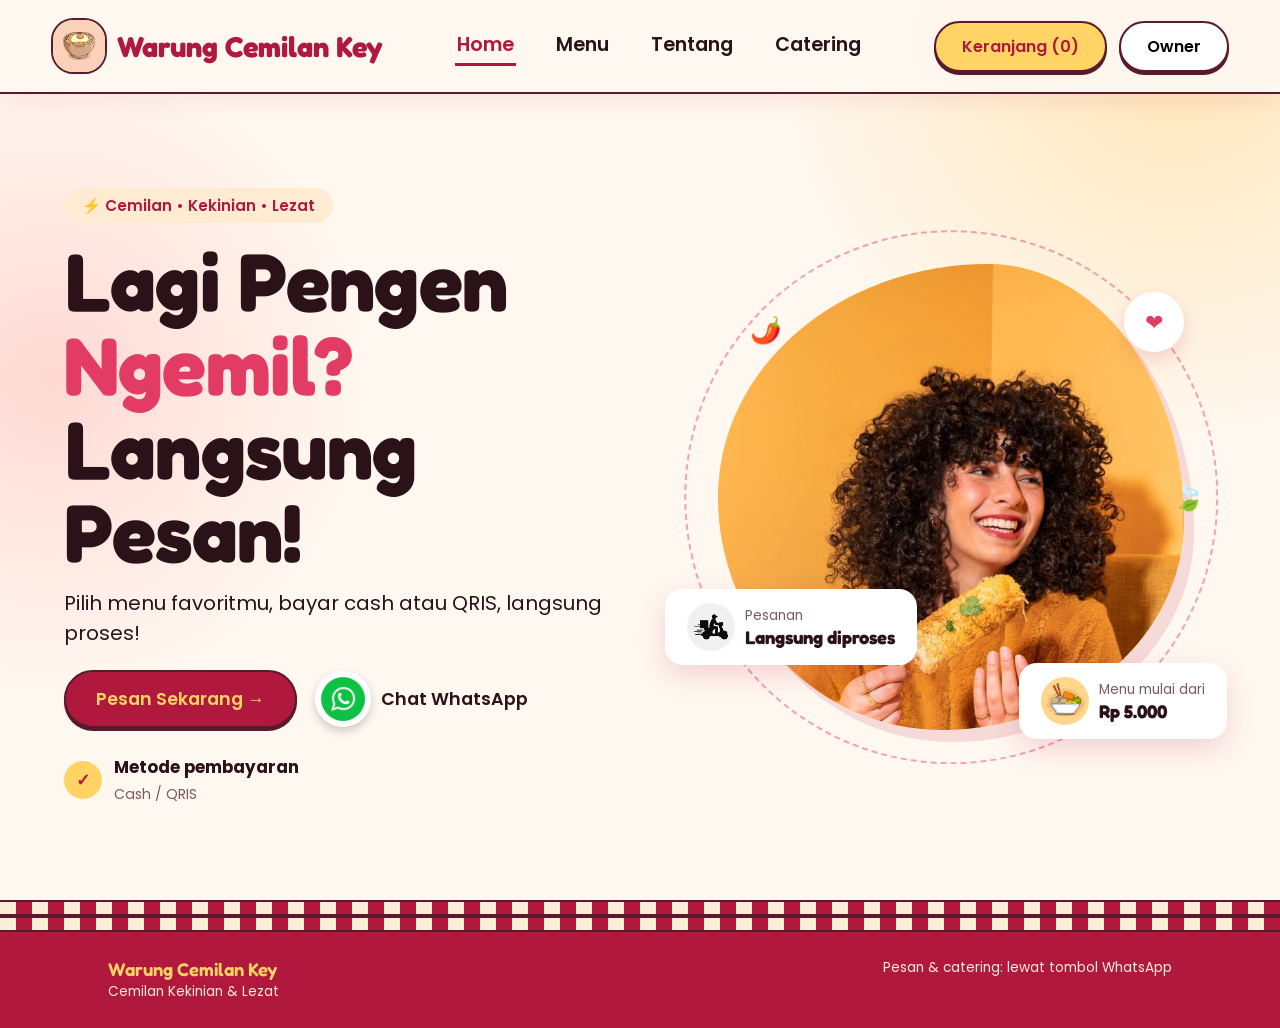
<file: index.html>
<!DOCTYPE html><html lang="id"><head><meta charset="utf-8">
<meta name="viewport" content="width=device-width,initial-scale=1">
<title>Warung Cemilan Key</title>
<link href="https://fonts.googleapis.com/css2?family=Fredoka:wght@500;700&family=Poppins:wght@400;600&display=swap" rel="stylesheet">
<link rel="stylesheet" href="styles.css"></head><body>
<header><div class="bar"><div class="logo"><i><img src="img/warungkey.jpg" alt="Logo Warung Cemilan Key" width="56" height="56"></i>Warung Cemilan Key</div>
<nav><a href="#home" onclick="show('toko')">Home</a><a href="#menu" onclick="show('toko')">Menu</a><a href="#keunggulan" onclick="show('toko')">Tentang</a><a href="#catering" onclick="show('toko')">Catering</a></nav>
<div class="act"><button class="btn y" onclick="dlg.showModal()">Keranjang (<span id="cnt">0</span>)</button><button class="btn" onclick="show('admin')">Owner</button></div></div></header><div id="toko">
<div class="wrap" id="home"><section class="hero">
<div><span class="tag">⚡ Cemilan • Kekinian • Lezat</span>
<h1>Lagi Pengen<em>Ngemil?</em>Langsung Pesan!</h1>
<p id="heroP">Pilih menu favoritmu, bayar cash atau QRIS, langsung proses!</p>
<div class="cta"><a class="btn p" href="#menu">Pesan Sekarang →</a><a class="wlink" id="waTop" href="https://wa.me/62881024851406" target="_blank" rel="noopener"><span class="play"><img src="img/whatsapp.png" alt=""></span>Chat WhatsApp</a></div>
<div class="proof"><span class="ok">✓</span><div><b>Metode pembayaran</b><br><small id="proofSm">Cash / QRIS</small></div></div></div>
<div class="visual"><div class="blob" id="blob">🍣</div>
<span class="deco d1">🌶️</span><span class="deco d2">🍃</span><span class="heart">❤</span>
<div class="chip c1"><span class="ic"><img src="img/chippesanan.jpg" alt=""></span><div><small>Pesanan</small><b>Langsung diproses</b></div></div>
<div class="chip c2"><span class="ic"><img src="img/chpmenu.jpg" alt=""></span><div><small>Menu mulai dari</small><b id="minHarga"></b></div></div>
</section></div>
<div class="strip"></div>
<div class="wrap sec" id="info"><div class="eyebrow">Info warung</div><h2 class="t">Pilihan & Layanan Kami</h2><div class="promo" id="promo"></div></div>

<div class="wrap sec" id="menu" style="padding-top:0"><div class="eyebrow">Jelajahi menu</div><h2 class="t">Enjoy Our Taste</h2>
<div class="catbar"><div class="cats" id="cats"></div></div><div class="grid" id="grid"></div></div>
<div class="wrap sec" id="keunggulan">
<div class="abt">
  <div class="abt-img">
    <div class="abt-bg"></div>
    <img src="img/tentang.jpg" alt="Aneka menu Warung Cemilan Key" onerror="this.style.display='none'">
  </div>
  <div class="abt-txt">
    <div class="eyebrow">Tentang Warung Key</div>
    <h2 class="abt-h">Tempat Ngemil dan <em>Nongkrong</em> Favoritmu</h2>
    <p>Warung Cemilan Key menyediakan aneka makanan dan minuman untuk teman ngemil dan nongkrong santai. Ada steak ayam, sushi, seblak, dan mie goreng untuk yang lapar, serta kentang goreng dan salad buah untuk cemilan.</p>
    <p>Mampir langsung ke warung kami di Jakarta atau pesan lewat website ini. Butuh pesanan dalam jumlah banyak untuk acara? Kami juga melayani catering.</p>
    <ul class="abt-list">
      <li>Menu mulai dari Rp 5.000</li>
      <li>Antar khusus Jakarta, ongkir flat Rp 3.000</li>
      <li>Buka setiap hari pukul 07.00 - 17.00</li>
      <li>Terima pesanan catering</li>
    </ul>
    <div class="abt-cta">
      <a class="btn p" href="#menu">Pesan Sekarang</a>
      <a class="btn" href="#catering">Pesan Catering</a>
      </div>      <!-- 45: penutup abt-cta -->
    </div>        <!-- 46: penutup abt-txt -->
  </div>          <!-- 47: penutup abt -->
</div>            <!-- 48: TAMBAH INI, penutup keunggulan -->
<div class="wrap sec" id="catering"><div class="banner"><div><h2>Terima pesanan & catering</h2><p>Mau pesan dalam jumlah banyak? Langsung chat kami.</p></div>
<a class="btn y" id="waBan" href="https://wa.me/62881024851406" target="_blank" rel="noopener">Chat via WhatsApp</a></div></div>
</div>

<div id="admin" hidden><div class="wrap sec"><h2 class="t" style="text-align:left">Dashboard Owner</h2>
<button class="btn" onclick="show('toko')">← Kembali ke toko</button>
<div class="stats" id="st"></div>
<div class="panel"><h2>Pesanan masuk</h2><div id="list"></div></div>
<div class="two"><div class="panel"><h2>Tren penjualan (7 hari)</h2><div class="bars" id="trend"></div><div style="height:26px"></div></div>
<div class="panel"><h2>Menu terlaris</h2><div id="terlaris"></div></div></div>
<button class="btn y" onclick="seed()">Isi data contoh</button> <button class="btn" onclick="hapus()">Hapus semua</button>
<p class="note">Data tersimpan di browser (localStorage), jadi dashboard hanya melihat pesanan dari browser yang sama.</p></div></div>

<div class="strip"></div>
<footer><div class="wrap foot"><div><b>Warung Cemilan Key</b><br>Cemilan Kekinian & Lezat</div><div>Pesan & catering: lewat tombol WhatsApp</div></div></footer>

<dialog id="dlg"><h2 style="margin-top:0;font-family:Fredoka">Pesananmu</h2><div id="items"></div>
<div class="tot"><span>Subtotal</span><span id="subTot">Rp 0</span></div>
<div class="tot" id="ongkirRow" hidden><span>Ongkir (khusus Jakarta)</span><span id="ongkirTxt">Rp 0</span></div>
<div class="tot"><span>Total</span><span id="tot">Rp 0</span></div>
<form onsubmit="bayar(event)"><label>Nama</label><input id="nama" required maxlength="50">
<label>Cara terima pesanan</label><select id="layanan" onchange="upd()"><option value="Ambil">Ambil di warung (gratis)</option><option value="Antar">Antar - Jakarta (+Rp 3.000)</option><option disabled>Antar ke luar Jakarta (belum tersedia)</option></select>
<p class="note">Layanan antar hanya untuk wilayah Jakarta, ongkir flat Rp 3.000.</p>
<div id="antarBox" hidden>
<label>No. WhatsApp / HP</label><input id="hp" type="tel" inputmode="tel" maxlength="20" placeholder="Contoh: 0812xxxxxxx">
<label>Alamat lengkap (Jakarta)</label><textarea id="alamat" rows="3" maxlength="200" placeholder="Jalan, RT/RW, desa/kelurahan, kecamatan, patokan" style="width:100%;font:inherit;padding:9px 12px;border:2px solid #000;border-radius:12px;resize:vertical"></textarea>
<label>Catatan (opsional)</label><input id="catatan" maxlength="150" placeholder="Contoh: pedas sedikit, pagar hijau">
</div>
<label>Metode bayar</label><select id="metode" onchange="hitung()"><option value="QRIS">QRIS</option><option value="Cash">Cash</option></select>
<div id="qrisForm" hidden style="text-align:center;margin-top:10px"><img id="qrisPrev" alt="QRIS Warung Cemilan Key" style="display:block;margin:0 auto 6px;width:100%;max-width:260px;border:2.5px solid #000;border-radius:14px"><p class="note">Scan QRIS ini, bayar tepat <b id="qrisPrevTotal"></b>, lalu klik "Bayar sekarang".</p></div>
<div id="tunai" hidden><label>Uang yang diberikan (Rp)</label><input id="uang" type="number" min="0" oninput="hitung()"><p class="note" id="kembali"></p></div>
<p class="note" id="infoBayar"></p>
<button class="btn p" style="margin-top:12px;width:100%">Bayar sekarang</button></form>
<button class="btn" style="margin-top:8px;width:100%" onclick="dlg.close()">Tutup</button></dialog>
<dialog id="ok"><h2 style="margin-top:0;font-family:Fredoka">Pesanan berhasil</h2><p id="okmsg"></p>
<div id="qrisBox" hidden style="text-align:center"><img id="qrisImg" alt="QRIS Warung Cemilan Key" style="display:block;margin:0 auto 8px;width:100%;max-width:340px;border:2.5px solid #000;border-radius:14px"><p class="note">Scan QRIS, bayar tepat <b id="qrisTotal"></b>, lalu kirim bukti bayar lewat WhatsApp.</p></div>
<a id="wa" class="btn p" style="display:block" target="_blank" rel="noopener">Kirim pesanan ke WhatsApp</a>
<button class="btn" style="margin-top:8px;width:100%" onclick="ok.close()">Selesai</button></dialog>
<script src="script.js"></script></body></html>
<div id="loader"><div class="lg"><span>🍢</span><span>🍣</span><span>🍟</span></div><b>Warung Cemilan Key</b><div class="lbar"><i></i></div></div>
<script>
(function(){var L=document.getElementById("loader"),t=Date.now();function d(){setTimeout(function(){L.classList.add("off")},Math.max(0,1200-(Date.now()-t)))}
if(document.readyState==="complete")d();else window.addEventListener("load",d);setTimeout(d,5000)})();
</script>
</file>
<file: styles.css>
:root{--krem:#FCEDD8;--kuning:#FFD464;--merah:#FF5E5E;--pink:#E23C64;--marun:#B0183D;--ink:#2a1218}
*{box-sizing:border-box}html{scroll-behavior:smooth}
body{margin:0;font-family:Poppins,sans-serif;background:#FFF8F0;color:var(--ink)}
h1,h2,h3,.logo{font-family:Fredoka,sans-serif}
[hidden]{display:none!important}
.wrap{max-width:1100px;margin:0 auto;padding:0 18px}
header{position:sticky;top:0;z-index:5;background:#FFF8F0ee;backdrop-filter:blur(6px);border-bottom:2px solid #000}
.bar{display:flex;align-items:center;justify-content:space-between;gap:12px;padding:10px 18px}
.logo{display:flex;align-items:center;gap:10px;font-weight:700;font-size:1.3rem;color:var(--marun)}
.logo i{font-style:normal;background:var(--kuning);border:2px solid #000;border-radius:10px;padding:2px 7px}
nav{display:flex;gap:22px;align-items:center}nav a{color:var(--ink);text-decoration:none;font-weight:600;font-size:.9rem}
.act{display:flex;gap:8px}
.btn{font:600 .9rem Poppins;border:2.5px solid #000;border-radius:999px;padding:9px 20px;cursor:pointer;box-shadow:0 3px 0 #000;text-decoration:none;display:inline-block;text-align:center;color:#000;background:#fff}
.btn:active{transform:translateY(2px);box-shadow:0 1px 0 #000}
.btn.p{background:var(--marun);color:var(--kuning)}.btn.y{background:var(--kuning);color:var(--marun)}
.sec{padding:44px 0}
.hero{display:grid;grid-template-columns:1.1fr 1fr;gap:30px;align-items:center;padding:40px 0}
.tag{display:inline-block;background:var(--krem);border:2px solid #000;border-radius:999px;padding:3px 14px;font-size:.78rem;font-weight:600;color:var(--marun)}
.hero h1{font-size:clamp(2.2rem,6vw,3.6rem);line-height:1.05;margin:14px 0}
.hero h1 em{font-style:normal;color:var(--pink);display:block}
.hero p{max-width:420px;margin:0 0 22px}
.cta{display:flex;gap:12px;flex-wrap:wrap}
.visual{position:relative;display:flex;justify-content:center}
.blob{width:min(340px,80vw);aspect-ratio:1;border-radius:50%;background:var(--kuning);border:3px solid #000;box-shadow:8px 8px 0 var(--marun);display:grid;place-items:center;font-size:9rem;overflow:hidden}
.blob img{width:100%;height:100%;object-fit:cover}
.chip{position:absolute;background:#fff;border:2px solid #000;border-radius:14px;padding:8px 14px;font-size:.8rem;font-weight:600;box-shadow:3px 3px 0 #000}
.chip b{display:block;color:var(--pink);font-family:Fredoka}
.c1{left:0;bottom:12%}.c2{right:0}
.strip{height:16px;background:repeating-conic-gradient(var(--marun) 0 25%,var(--krem) 0 50%) 0 0/32px 32px;border-block:2px solid #000}
.eyebrow{color:var(--pink);font-weight:600;font-size:.75rem;letter-spacing:.12em;text-transform:uppercase;text-align:center}
h2.t{font-size:1.9rem;text-align:center;margin:4px 0 26px}
.feat{display:grid;grid-template-columns:repeat(3,1fr);gap:16px}
.f{background:var(--krem);border:2px dashed var(--pink);border-radius:18px;padding:20px;text-align:center}
.f span{font-size:2.6rem}.f h3{margin:6px 0}.f p{margin:0;font-size:.85rem}
.menu{display:grid;grid-template-columns:170px 1fr;gap:22px}
.cats{display:flex;flex-direction:column;gap:8px}
.cat{font:600 .9rem Poppins;text-align:left;border:2px solid #000;background:#fff;border-radius:999px;padding:9px 16px;cursor:pointer}
.cat.on{background:var(--marun);color:var(--kuning)}
.grid{display:grid;grid-template-columns:repeat(auto-fill,minmax(190px,1fr));gap:18px}
.card{border:2px solid #000;border-radius:18px;overflow:hidden;background:#fff;box-shadow:4px 4px 0 #000;position:relative}
.pic{background:var(--krem);font-size:4.2rem;text-align:center;padding:24px 0;position:relative}
.pic img{display:block;width:100%;height:160px;object-fit:cover;margin:-24px 0}
.pic:has(img){padding:24px 0}
.badge{position:absolute;left:10px;top:10px;font:600 .7rem Poppins;background:var(--kuning);border:1.5px solid #000;border-radius:999px;padding:1px 10px;color:var(--marun);z-index:1}
.card h3{margin:10px 14px 0;font-size:1.05rem}.hrg{margin:2px 14px 10px;color:var(--pink);font-weight:600}
.card .btn{width:calc(100% - 28px);margin:0 14px 14px;padding:7px}
.banner{background:var(--marun);color:var(--krem);border:3px solid #000;border-radius:24px;padding:30px;display:flex;justify-content:space-between;align-items:center;gap:18px;flex-wrap:wrap;box-shadow:6px 6px 0 #000}
.banner h2{margin:0 0 6px;color:var(--kuning);font-size:1.7rem}.banner p{margin:0}
footer{border-top:2px solid #000;background:var(--krem);padding:22px 0;font-size:.85rem}
.foot{display:flex;justify-content:space-between;gap:12px;flex-wrap:wrap}
dialog{border:3px solid #000;border-radius:18px;max-width:440px;width:92%;padding:18px;background:var(--krem)}
dialog::backdrop{background:#0006}
.row{display:flex;justify-content:space-between;align-items:center;padding:8px 0;border-bottom:1px dashed #0004}
.qty{display:flex;gap:10px;align-items:center}
.qty button{border:2px solid #000;background:var(--kuning);border-radius:50%;width:28px;height:28px;font-weight:700;cursor:pointer}
label{display:block;font-size:.85rem;font-weight:600;margin:10px 0 4px}
input,select{width:100%;padding:9px;border:2px solid #000;border-radius:10px;font:inherit;background:#fff}
.tot{display:flex;justify-content:space-between;font-weight:700;margin:12px 0;font-size:1.1rem}
.note{font-size:.78rem;color:#555;margin:8px 0 0}
.stats{display:grid;grid-template-columns:repeat(auto-fit,minmax(150px,1fr));gap:12px;margin:16px 0}
.stat{background:var(--krem);border:2px solid #000;border-radius:12px;padding:12px}
.stat small{display:block}.stat b{font:600 1.3rem Fredoka}
.panel{border:2px solid #000;border-radius:14px;padding:14px;margin-bottom:16px;background:#fff}
.panel h2{margin:0 0 10px;font-size:1.15rem;color:var(--marun)}
.bars{display:flex;align-items:flex-end;gap:10px;height:150px}
.bar2{flex:1;background:var(--pink);border:2px solid #000;border-radius:6px 6px 0 0;position:relative;min-height:2px}
.bar2 span{position:absolute;bottom:-22px;left:50%;transform:translateX(-50%);font-size:.7rem}
.two{display:grid;grid-template-columns:1fr 1fr;gap:16px}
.st{background:var(--kuning);border:1.5px solid #000;border-radius:999px;padding:1px 10px;font-size:.75rem;font-weight:600}
@media(max-width:760px){nav{display:none}.hero,.menu,.two,.feat{grid-template-columns:1fr}
.cats{flex-direction:row;overflow-x:auto;padding-bottom:6px}.cat{white-space:nowrap}.blob{font-size:6rem}}
/* ===== Hero gaya referensi ===== */
.hero{padding:34px 0 50px}
.tag{background:#FFEBD2;border:0;color:var(--marun)}
.hero h1{font-size:clamp(2.4rem,6.5vw,4rem);line-height:1.08;margin:16px 0 14px}
.hero h1 em{display:block}
.cta{align-items:center;gap:18px}
.wlink{display:flex;align-items:center;gap:10px;font-weight:600;cursor:pointer;color:var(--ink)}
.play{width:42px;height:42px;border-radius:50%;border:2px solid #000;display:grid;place-items:center;background:#fff;font-size:1.1rem}
.proof{display:flex;align-items:center;gap:12px;margin-top:26px;font-size:.9rem}
.proof small{color:#7a5a5a}
.ok{width:38px;height:38px;border-radius:50%;background:var(--kuning);display:grid;place-items:center;color:var(--marun);font-weight:700}
.blob{width:min(380px,82vw);border:0;box-shadow:none;background:linear-gradient(145deg,#FFE0BC,var(--kuning));border-radius:58% 42% 52% 48%/50% 55% 45% 50%;font-size:10rem}
.blob img{object-fit:cover}
.chip{border:0;border-radius:18px;box-shadow:0 10px 28px #b0183d2b;display:flex;align-items:center;gap:10px;padding:10px 16px}
.chip small{display:block;font-weight:400;color:#7a5a5a;font-size:.72rem}
.chip b{display:block;color:var(--ink);font-size:.95rem}
.chip .ic{width:38px;height:38px;border-radius:50%;background:var(--merah);display:grid;place-items:center;font-size:1.1rem}
.c1{left:-4%;bottom:14%}.c2{right:-2%;bottom:-2%}
.heart{position:absolute;right:6%;top:6%;background:#fff;border-radius:50%;width:46px;height:46px;display:grid;place-items:center;color:var(--pink);box-shadow:0 8px 20px #b0183d2b}
.deco{position:absolute;font-size:1.6rem}.d1{left:12%;top:10%}.d2{right:2%;top:46%}
@media(max-width:760px){.c1{left:0}.c2{right:0}}
/* ===== perbaikan ===== */
html,body{display:block}
body{overflow-x:clip}
#toko,#admin{display:block;width:100%}
.c1,.c2{top:auto;height:auto}
.c1{left:-4%;bottom:14%}.c2{right:-2%;bottom:-2%}
.play{width:44px;height:44px;border:0;border-radius:50%;overflow:hidden;padding:0;background:none;box-shadow:0 4px 10px #0003;font-size:0;color:transparent}
.play img{width:100%;height:100%;object-fit:cover;transform:scale(1.4);display:block}
.wlink{text-decoration:none;cursor:pointer;position:relative;z-index:2}
.deco,.heart,.chip{pointer-events:none}

/* ===== poles tampilan ===== */
@keyframes up{from{opacity:0;transform:translateY(16px)}}
@keyframes float{50%{transform:translateY(-10px)}}
@keyframes pop{from{opacity:0;transform:scale(.95)}}
body{background:radial-gradient(circle at 92% 4%,#FFE6B8 0,transparent 28%),radial-gradient(circle at 4% 42%,#FFD9D4 0,transparent 24%),#FFF8F0;background-attachment:fixed}
header{box-shadow:0 8px 22px #b0183d14}
.btn{transition:transform .15s,box-shadow .15s}
.btn:hover{transform:translateY(-2px);box-shadow:0 5px 0 #000}
.btn:active{transform:translateY(2px);box-shadow:0 1px 0 #000}
.hero>*{animation:up .7s both}.hero>.visual{animation-delay:.15s}
.hero h1{letter-spacing:-.01em}
.visual{isolation:isolate}
.visual::before{content:"";position:absolute;z-index:-1;left:50%;top:50%;width:min(450px,92vw);aspect-ratio:1;border:2px dashed var(--pink);border-radius:50%;opacity:.45;transform:translate(-50%,-50%)}
.blob{animation:float 6s ease-in-out infinite;box-shadow:10px 12px 0 #b0183d22}
.chip{animation:float 5s ease-in-out infinite}.c2{animation-delay:-2.2s}
.heart{animation:float 4s ease-in-out infinite}
#menu h2.t::after,#keunggulan h2.t::after{content:"";display:block;width:70px;height:7px;margin:10px auto 0;border-radius:9px;background:var(--kuning);border:2px solid #000}
.cat{transition:background .15s,transform .15s}.cat:hover{background:var(--kuning);transform:translateX(4px)}.cat.on:hover{background:var(--marun)}
.card{animation:up .45s both;transition:transform .2s,box-shadow .2s}
.card:hover{transform:translateY(-6px);box-shadow:6px 10px 0 #000}
.pic{overflow:hidden}.pic img{transition:transform .4s}.card:hover .pic img{transform:scale(1.07)}
.hrg{font:600 1.15rem Fredoka}
#keunggulan p{background:#fff;border:2px dashed var(--pink);border-radius:18px;padding:18px 22px}
.banner{position:relative;overflow:hidden}
.banner::after{content:"";position:absolute;right:-50px;top:-50px;width:230px;height:230px;border-radius:30px;transform:rotate(45deg);background:repeating-conic-gradient(#ffffff18 0 25%,transparent 0 50%) 0 0/36px 36px;pointer-events:none}
.banner>*{position:relative;z-index:1}
footer{background:var(--marun);color:var(--krem);border-top:0;padding:26px 0}
footer b{color:var(--kuning);font:600 1.15rem Fredoka}
dialog[open]{animation:pop .2s;box-shadow:8px 8px 0 #000}
@media(max-width:760px){.logo{font-size:1.05rem}.logo i{padding:1px 5px}.bar{padding:8px 12px;gap:8px}.act .btn{padding:7px 12px;font-size:.8rem}.hero{padding-top:20px}}
@media(prefers-reduced-motion:reduce){*{animation:none!important;transition:none!important}}
#menu{padding-top:36px!important}

/* ===== strip kategori & kartu info (gaya referensi) ===== */
.catbar{background:#fff;border:2px solid #000;border-radius:20px;box-shadow:4px 4px 0 #000;padding:16px 12px 0;margin-bottom:24px;overflow-x:auto}
.cats{display:flex;flex-direction:row;justify-content:flex-start;gap:26px;width:max-content;margin:0 auto;padding-bottom:0}
.cat{background:none;border:0;border-bottom:4px solid transparent;border-radius:0;padding:2px 10px 10px;display:flex;flex-direction:column;align-items:center;gap:8px;font:600 .78rem Poppins;text-transform:uppercase;color:var(--ink);white-space:nowrap}
.cat:hover,.cat.on:hover{background:none;transform:translateY(-3px)}
.cat.on{background:none;color:var(--marun);border-bottom-color:var(--marun)}
.ci{width:64px;height:64px;border-radius:50%;background:var(--krem);border:2px solid #000;overflow:hidden;display:grid;place-items:center;font-size:2rem}
.ci img{width:100%;height:100%;object-fit:cover}
.promo{display:grid;grid-template-columns:repeat(6,1fr);gap:18px}
.pc{grid-column:span 2;display:flex;align-items:center;justify-content:space-between;gap:14px;background:#fff;border:2px solid #000;border-radius:22px;padding:20px 22px;box-shadow:4px 4px 0 #000;min-height:150px;transition:transform .2s}
.pc:hover{transform:translateY(-4px)}
.pc.w3{grid-column:span 3}
.pc.red{background:var(--pink);color:#fff}
.pc h3{margin:0 0 6px;font-size:1.1rem;text-transform:uppercase}
.pc small{display:block;font-size:.85rem;margin-bottom:6px}
.pp{font:700 1.3rem Fredoka;color:var(--pink);margin-bottom:6px}.pc.red .pp{color:var(--kuning)}
.pc .btn{padding:6px 16px;font-size:.8rem;margin-top:4px}
.pcirc{flex:none;width:100px;height:100px;border-radius:50%;background:var(--kuning);border:2px solid #000;overflow:hidden;display:grid;place-items:center;font-size:3rem}
.pcirc img{width:100%;height:100%;object-fit:cover}
@media(max-width:760px){.pc,.pc.w3{grid-column:1/-1}.pcirc{width:84px;height:84px;font-size:2.4rem}.cats{gap:14px}}
.ci img{transform:scale(1.4)}
.ci img[alt="Steak"],.ci img[alt="Cemilan"],.ci img[alt="Nasi"]{transform:none}
/* ===== layar loading ===== */
#loader{position:fixed;inset:0;z-index:99;background:var(--kuning);display:flex;flex-direction:column;align-items:center;justify-content:center;gap:16px;transition:opacity .5s,visibility .5s;animation:hideLoader 0s 7s forwards}
#loader.off{opacity:0;visibility:hidden}
#loader b{font:700 1.6rem Fredoka,sans-serif;color:var(--marun)}
.lg span{display:inline-block;font-size:3rem;margin:0 6px;animation:bounce .8s ease-in-out infinite}
.lg span:nth-child(2){animation-delay:.15s}.lg span:nth-child(3){animation-delay:.3s}
.lbar{width:200px;height:14px;border:3px solid #000;border-radius:99px;background:#fff;overflow:hidden}
.lbar i{display:block;height:100%;background:var(--marun);border-radius:99px;animation:muat 1.3s ease-in-out infinite}
@keyframes bounce{50%{transform:translateY(-20px)}}
@keyframes muat{0%{width:0;margin-left:0}50%{width:70%;margin-left:15%}100%{width:0;margin-left:100%}}
@keyframes hideLoader{to{opacity:0;visibility:hidden}}

/* ===== halaman terpisah: Home, Menu, Tentang ===== */
[data-page]{animation:up .5s both}
nav a{padding:4px 2px;border-bottom:3px solid transparent;transition:color .15s,border-color .15s}
nav a.on{color:var(--marun);border-bottom-color:var(--marun)}
#home .hero{min-height:calc(100svh - 72px);padding:20px 0}
#home .hero h1{font-size:clamp(2.6rem,6vw,4.4rem)}
#home .hero p{font-size:1.1rem;max-width:480px}
#home .blob{width:min(470px,84vw)}
#home .visual::before{width:min(540px,94vw)}
@media(max-width:760px){nav{display:flex;order:3;width:100%;justify-content:center;gap:18px}.bar{flex-wrap:wrap}#home .hero{min-height:auto}}

/* ===== halaman Catering ===== */
.cintro{max-width:680px;margin:0 auto 22px;text-align:center;line-height:1.7}
.cgal{display:grid;grid-template-columns:repeat(4,1fr);gap:14px}
.ctile{position:relative;aspect-ratio:1;border:2px solid #000;border-radius:20px;overflow:hidden;box-shadow:4px 4px 0 #000;background:var(--krem);display:grid;place-items:center}
.ctile em{font-style:normal;font-size:3.6rem}
.ctile img{position:absolute;inset:0;width:100%;height:100%;object-fit:cover}
.ctile span{position:absolute;left:0;right:0;bottom:0;padding:22px 12px 8px;background:linear-gradient(transparent,#000b);color:#fff;font:600 .85rem Poppins}
.cform{background:#fff;border:2px solid #000;border-radius:22px;box-shadow:4px 4px 0 #000;padding:22px;max-width:640px;margin:28px auto 0}
.cform h3{margin:0 0 4px;font-size:1.3rem;color:var(--marun)}
.cgrid{display:grid;grid-template-columns:1fr 1fr;gap:0 14px}.cgrid .full{grid-column:1/-1}
.ta{width:100%;font:inherit;padding:9px 12px;border:2px solid #000;border-radius:12px;resize:vertical}
.opts{display:grid;grid-template-columns:1fr 1fr;gap:12px;margin:6px 0 4px}
.opt{display:block;margin:0;cursor:pointer;border:2px solid #000;border-radius:16px;padding:12px;text-align:center;background:var(--krem);font-weight:600;font-size:.9rem;transition:transform .15s}
.opt:hover{transform:translateY(-2px)}.opt.on{background:var(--kuning);box-shadow:0 3px 0 #000}
.opt input{display:none}.opt small{font-weight:400}
@media(max-width:760px){.cgal{grid-template-columns:1fr 1fr}.cgrid{grid-template-columns:1fr}}

/* ===== Home diperbesar ===== */
#home{max-width:1360px;padding:0 clamp(18px,5vw,64px)}
#home .hero{min-height:calc(100svh - 72px);gap:40px}
#home .hero h1{font-size:clamp(3rem,6.4vw,5.8rem);line-height:1.02}
#home .tag{font-size:.95rem;padding:6px 18px}
#home .hero p{font-size:1.25rem;max-width:560px}
#home .btn{font-size:1.1rem;padding:14px 30px}
#home .play{width:56px;height:56px}
#home .wlink{font-size:1.1rem}
#home .proof{font-size:1.05rem}
#home .blob{width:min(620px,88%);font-size:14rem}
#home .visual::before{width:min(720px,100%)}
#home .chip{padding:14px 22px}
#home .chip b{font-size:1.15rem}
#home .chip small{font-size:.85rem}
#home .chip .ic{width:48px;height:48px;font-size:1.4rem}
#home .heart{width:60px;height:60px;font-size:1.4rem}
@media(max-width:1000px){#home .hero h1{font-size:clamp(2.8rem,8vw,4.6rem)}#home .blob{width:min(460px,88%);font-size:10rem}#home .visual::before{width:min(540px,100%)}}
@media(max-width:760px){#home .hero{min-height:auto;gap:24px}#home .hero h1{font-size:clamp(2.6rem,13vw,3.8rem)}#home .hero p{font-size:1.05rem}#home .btn{font-size:1rem;padding:12px 24px}#home .blob{width:min(360px,86vw);font-size:8rem}#home .visual::before{width:min(420px,92vw)}#home .chip{padding:8px 12px}#home .chip b{font-size:.95rem}#home .chip small{font-size:.72rem}#home .chip .ic{width:34px;height:34px;font-size:1.1rem}#home .c1{left:0}#home .c2{right:0;bottom:-4%}#home .heart{width:46px;height:46px}}
@media(max-width:760px){#cater .c1{left:0}#cater .c2{right:0;bottom:-4%}}

/* ===== header diperlebar ===== */
.bar{padding:22px clamp(18px,4vw,56px)}
.logo{font-size:1.5rem}
.logo i{padding:3px 9px;font-size:1.3rem}
.logo,nav a{white-space:nowrap}
nav{gap:34px}
nav a{font-size:1.02rem}
.act{gap:12px}
.act .btn{font-size:1rem;padding:11px 26px}
#home .hero{min-height:calc(100svh - 94px)}
@media(max-width:1000px){.logo{font-size:1.2rem}nav{gap:18px}.act .btn{font-size:.9rem;padding:9px 16px}}
@media(max-width:760px){.bar{padding:10px 14px}.logo{font-size:1.2rem}.act .btn{font-size:.85rem;padding:8px 14px}nav{gap:18px}}

/* ===== font header lebih besar ===== */
.bar{padding:18px clamp(18px,4vw,56px)}
.logo{font-size:1.8rem}
.logo i{font-size:1.5rem;padding:4px 10px}
nav{gap:38px}
nav a{font-size:1.2rem}
/* ===== logo gambar, frame bulat ===== */
.logo i{width:56px;height:56px;padding:0;border-radius:40%;overflow:hidden;display:grid;place-items:center;background:#fff;border:2px solid #000;flex:none}
.logo i img{width:100%;height:100%;object-fit:cover;display:block}
@media(max-width:760px){.logo i{width:42px;height:42px}}

/* ===== ikon kartu melayang berupa foto ===== */
.chip .ic{overflow:hidden;padding:0}
.chip .ic img{width:100%;height:100%;object-fit:cover;display:block}
.chip .ic{overflow:hidden;padding:0}
.chip .ic img{width:100%;height:100%;object-fit:cover;display:block}
.chip .ic img[src*="whatsapp"]{transform:scale(1.4)}
/* ===== form catering: pilih menu ===== */
.cmenu{display:grid;gap:8px;margin:6px 0 6px;max-height:380px;overflow-y:auto;padding:2px 4px 4px 2px}
.cm{display:flex;align-items:center;gap:12px;border:2px solid #000;border-radius:16px;padding:8px 12px;background:var(--krem);transition:background .15s}
.cm.on{background:var(--kuning)}
.cmp{flex:none;width:52px;height:52px;border-radius:50%;border:2px solid #000;background:#fff;overflow:hidden;display:grid;place-items:center;font-size:1.6rem}
.cmp img{width:100%;height:100%;object-fit:cover;display:block}
.cmi{flex:1;min-width:0}.cmi b{display:block;font-size:.95rem}.cmi small{color:var(--pink);font-weight:600}
.cq{width:76px;flex:none;text-align:center;padding:7px}
.cring{background:var(--krem);border:2px dashed var(--pink);border-radius:16px;padding:4px 16px;margin-top:14px}
.cring .tot{margin:8px 0}
/* ===== ganti warna garis & bayangan ===== */
:root{--garis:#5b1a2c;--bayang:#F0A9A0}

/* tombol */
.btn{border-color:var(--garis);box-shadow:0 3px 0 var(--garis)}
.btn:hover{box-shadow:0 5px 0 var(--garis)}
.btn:active{box-shadow:0 1px 0 var(--garis)}
.opt.on{box-shadow:0 3px 0 var(--garis)}

/* kartu & kotak */
.card,.catbar,.pc,.ctile,.cform,.af{border-color:var(--garis);box-shadow:4px 4px 0 var(--bayang)}
.card:hover{box-shadow:6px 10px 0 var(--bayang)}
.banner{border-color:var(--garis);box-shadow:6px 6px 0 var(--bayang)}
dialog{border-color:var(--garis)}
dialog[open]{box-shadow:8px 8px 0 var(--bayang)}

/* garis (outline) lainnya */
header,.strip,footer,input,select,.ta,.panel,.stat,.opt,.cm,.cmp,.ci,.pcirc,.badge,.st,.tag,.qty button,.logo i,.lbar,.blob{border-color:var(--garis)}
/* ===== bar kategori: transparan, tanpa outline ===== */
.catbar{
  background:rgba(255,255,255,.55);
  backdrop-filter:blur(8px);
  -webkit-backdrop-filter:blur(8px);
  border:0;
  box-shadow:0 8px 24px #b0183d14;
}
/* ===== perbaikan tampilan HP ===== */
@media(max-width:760px){
  .wrap{padding:0 14px}
  .sec{padding:32px 0}

  /* header */
  .bar{padding:8px 12px;gap:8px}
  .logo{font-size:1.05rem;gap:8px}
  .logo i{width:38px;height:38px}
  nav{gap:16px}
  nav a{font-size:.88rem}
  .act .btn{font-size:.8rem;padding:7px 12px}

  /* Home */
  #home{padding:0 16px}
  #home .hero{padding:16px 0 28px;gap:20px}
  #home .tag{font-size:.78rem;padding:4px 14px}
  #home .hero h1{font-size:clamp(2.1rem,9.5vw,2.8rem)}
  #home .hero p{font-size:.95rem}
  #home .btn{font-size:.92rem;padding:10px 22px}
  #home .wlink{font-size:.95rem}
  #home .play{width:44px;height:44px}
  #home .proof{font-size:.9rem}
  #home .blob{width:min(290px,76vw);font-size:7rem}
  #home .visual::before{width:min(340px,88vw)}
  #home .chip{padding:7px 11px}
  #home .chip b{font-size:.85rem}
  #home .chip small{font-size:.68rem}
  #home .chip .ic{width:30px;height:30px}
  #home .heart{width:40px;height:40px;font-size:1.1rem}

  /* judul & kartu */
  h2.t{font-size:1.5rem}
  .pc{padding:14px 16px;min-height:120px}
  .pcirc{width:76px;height:76px}
  .ci{width:54px;height:54px}
  .banner{padding:22px}
  .banner h2{font-size:1.4rem}
  /* ===== kartu menu: lebih natural ===== */
.card{
  border:1px solid #f0dcd2;
  border-radius:20px;
  box-shadow:0 6px 20px #b0183d1a;
}
.card:hover{
  transform:translateY(-5px);
  box-shadow:0 14px 30px #b0183d2e;
}
/* label kategori */
.badge{border:0;box-shadow:0 2px 8px #0002}
  /* ===== Tentang: foto + teks ala referensi ===== */
.abt{display:grid;grid-template-columns:1fr 1.05fr;gap:40px;align-items:center;max-width:1050px;margin:0 auto}
.abt-img{position:relative;display:grid;place-items:center;min-height:340px}
.abt-bg{position:absolute;width:88%;aspect-ratio:1;background:linear-gradient(145deg,#FFE0BC,var(--kuning));border-radius:58% 42% 52% 48%/50% 55% 45% 50%;opacity:.7}
.abt-img img{position:relative;width:100%;max-width:460px;height:auto;object-fit:contain;filter:drop-shadow(0 14px 18px #b0183d33)}
.abt-txt{text-align:left}
.abt-txt .eyebrow{text-align:left}
.abt-h{font-size:clamp(1.8rem,4vw,2.6rem);line-height:1.1;margin:6px 0 16px}
.abt-h em{font-style:normal;color:var(--pink)}
#keunggulan .abt-txt p{background:none;border:0;border-radius:0;padding:0;margin:0 0 12px;text-align:left;line-height:1.7;color:#5a4048}
.abt-list{list-style:none;margin:16px 0 22px;padding:0;display:grid;gap:10px}
.abt-list li{display:flex;align-items:center;gap:10px;font-weight:600}
.abt-list li::before{content:"✓";flex:none;width:22px;height:22px;border-radius:50%;background:var(--marun);color:#fff;display:grid;place-items:center;font-size:.75rem}
.abt-cta{display:flex;gap:12px;flex-wrap:wrap}
@media(max-width:760px){.abt{grid-template-columns:1fr;gap:24px}.abt-img{min-height:260px}.abt-img img{max-width:320px}}
}
/* ===== jarak kiri-kanan section ===== */
.sec{padding-left:20px;padding-right:20px}
@media(max-width:760px){.sec{padding-left:16px;padding-right:16px}}
@media(max-width:760px){
  html{font-size:14.5px}
}
@media(max-width:760px){
  .abt{gap:18px}
  .abt-img{min-height:210px}
  .abt-img img{max-width:250px}
  .abt-h{font-size:1.6rem;margin-bottom:12px}
  .abt-list{gap:8px;margin:12px 0 18px}
  .abt-list li{font-size:.9rem}
  .abt-cta .btn{flex:1;padding:10px 14px;font-size:.88rem}
}
/* ===== Tentang: perbaikan HP ===== */
#keunggulan{padding-left:20px;padding-right:20px}

@media(max-width:760px){
  #keunggulan{padding-left:20px;padding-right:20px}
  .abt-img{min-height:250px;overflow:hidden}
  .abt-bg{width:min(240px,70%)}
  .abt-img img{max-width:260px}
}
/* ===== foto Tentang: kotak berframe ===== */
.abt-img{min-height:0;overflow:visible}
.abt-img img{
  display:block;
  width:100%;
  max-width:440px;
  height:auto;
  aspect-ratio:1/1;
  object-fit:cover;
  border-radius:28px;
  border:1px solid #f0dcd2;
  box-shadow:0 12px 30px #b0183d26;
  filter:none;
}
.abt-bg{display:none}
/* ===== foto Tentang: versi kecil ===== */
.abt{grid-template-columns:.8fr 1.2fr;gap:36px}
.abt-img{justify-content:center}
.abt-img img{max-width:300px;border-radius:24px}
/* ===== foto Tentang: bulat ===== */
.abt-img{position:relative;display:grid;place-items:center;min-height:0}
.abt-img img{
  width:100%;
  max-width:340px;
  aspect-ratio:1/1;
  object-fit:cover;
  border-radius:50%;
  border:0;
  box-shadow:10px 12px 0 #b0183d22;
  filter:none;
  position:relative;
  z-index:1;
}
.abt-bg{display:none}

/* lingkaran putus-putus di belakang (opsional) */
.abt-img::before{
  content:"";position:absolute;left:50%;top:50%;
  width:min(400px,100%);aspect-ratio:1;
  border:2px dashed var(--pink);border-radius:50%;
  opacity:.45;transform:translate(-50%,-50%);
}

@media(max-width:760px){
  .abt-img img{max-width:240px}
  .abt-img::before{width:min(290px,100%)}
}
/* ===== kartu menu: tanpa garis tebal (taruh PALING BAWAH) ===== */
.grid .card{
  border:1px solid #f0dcd2;
  border-radius:20px;
  box-shadow:0 6px 20px #b0183d1a;
}
.grid .card:hover{
  transform:translateY(-5px);
  box-shadow:0 14px 30px #b0183d2e;
}
.grid .card .badge{border:0;box-shadow:0 2px 8px #0002}
@media(max-width:760px){
  .abt{grid-template-columns:1fr}
  .abt-img img{max-width:220px;margin:0 auto}
}
</file>
